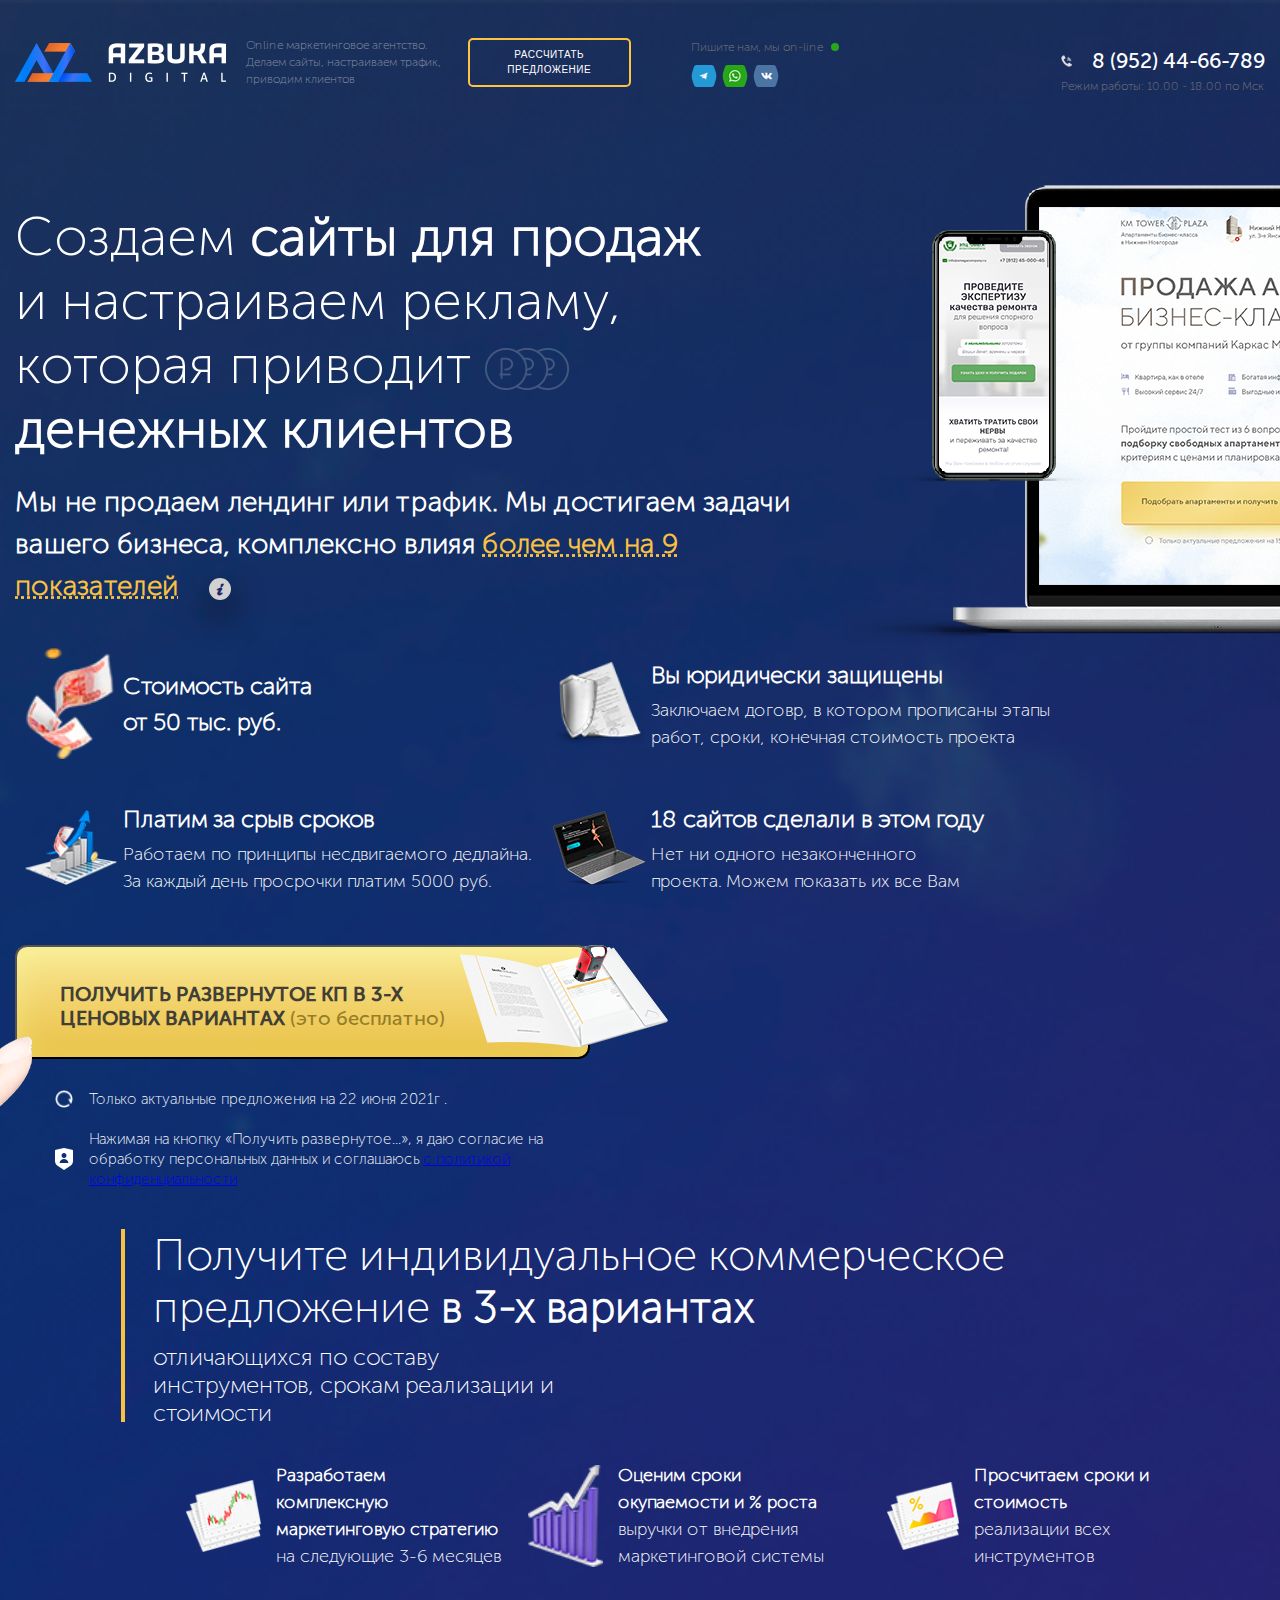
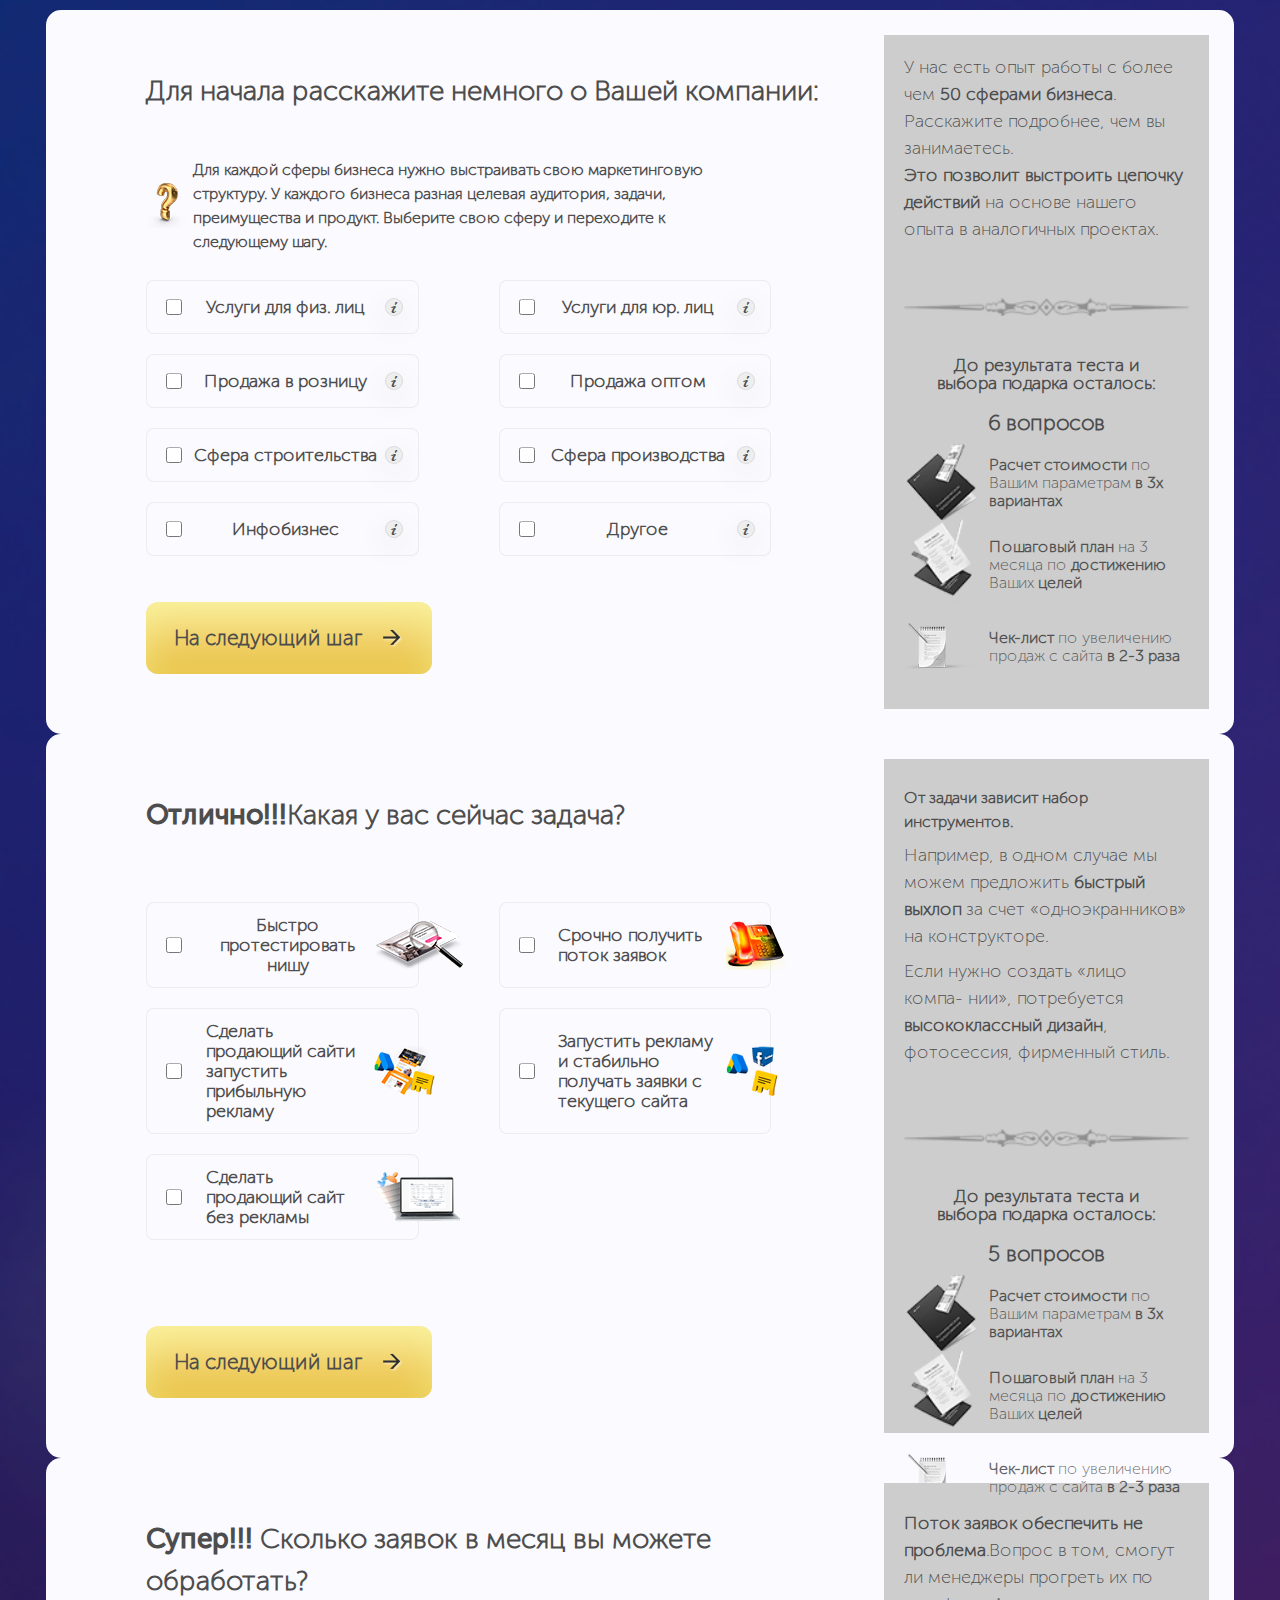
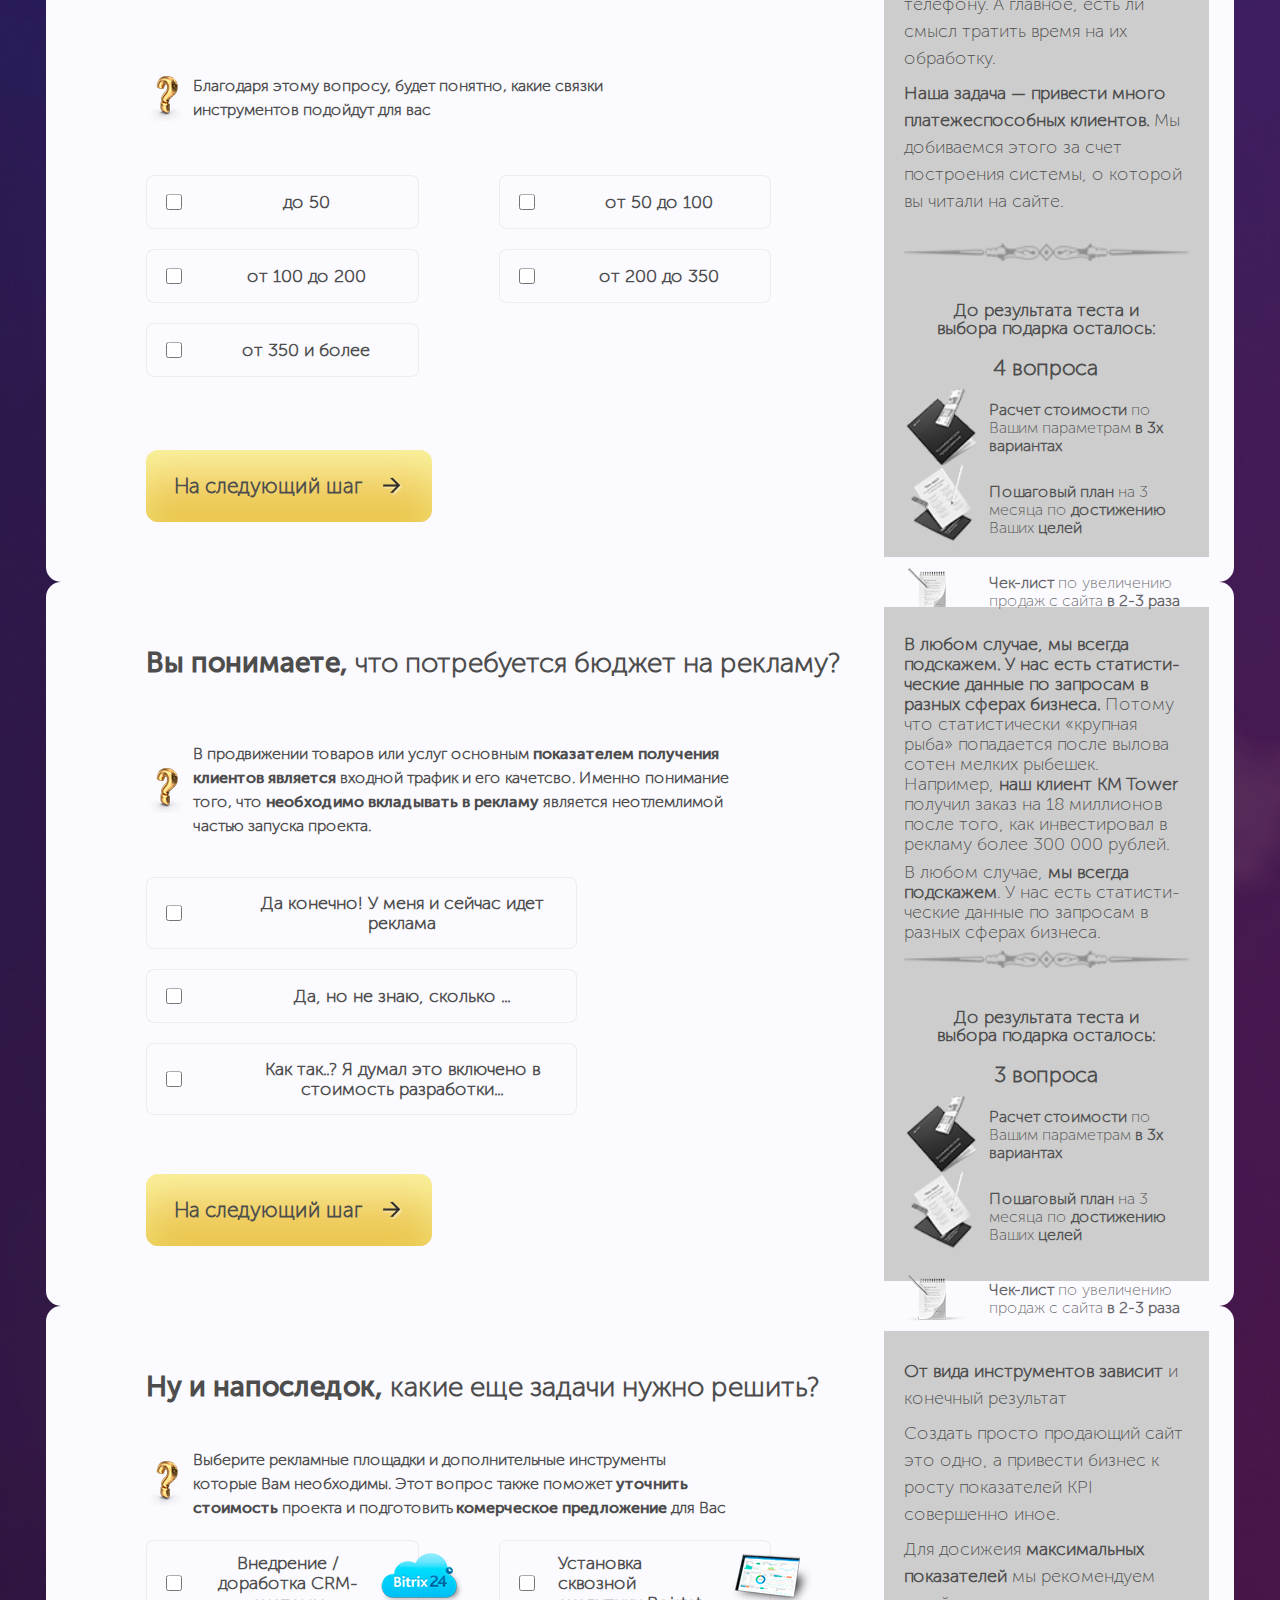
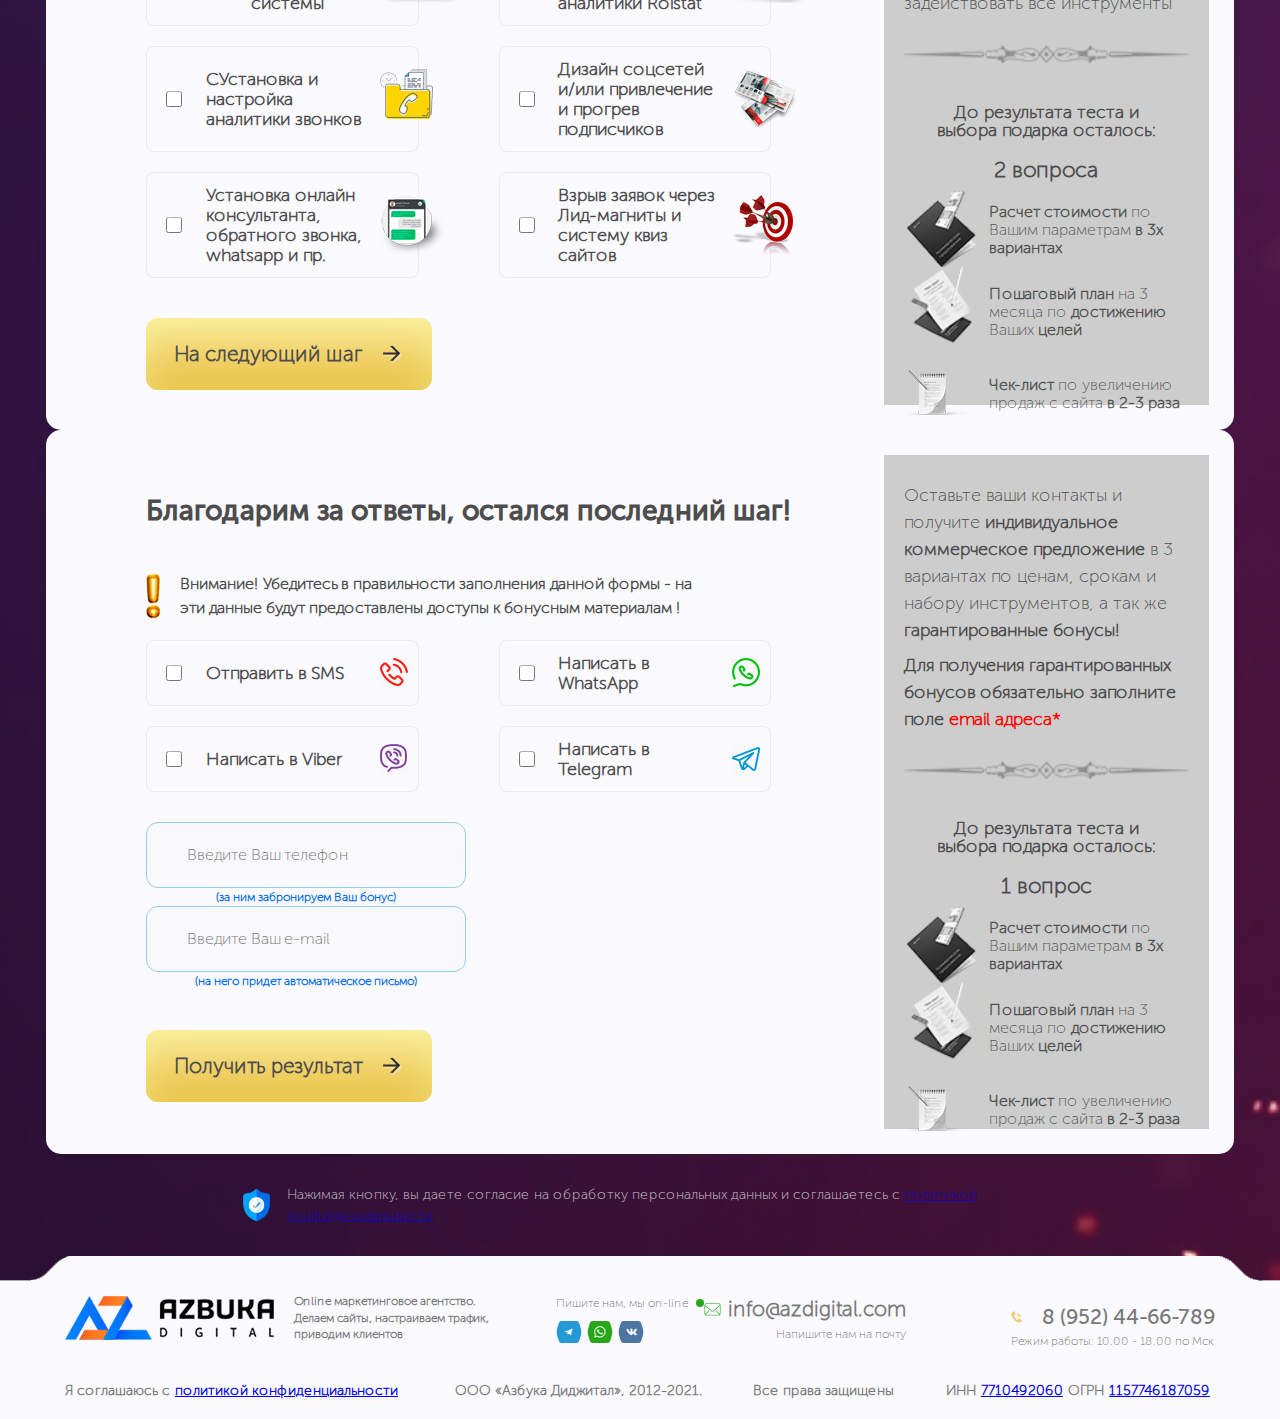
<file: index.html>
<!DOCTYPE html>
<html lang="en">
<head>
    <meta name="viewport" content="width=device-width, initial-scale=1">
    <meta charset="UTF-8">
    <title>Azbuka digital</title>
    <link rel="stylesheet" href="css/null.css">
    <link rel="stylesheet" href="css/style.css">
    <link rel="stylesheet" href="css/fonts.css">
</head>
<body>
<div class="wrapper__content">
    <div class="content">
        <div class="block-header">
            <div class="header-loge">
                <div class="wrapper-header-loge__img">
                    <img src="img/header_logo.png" alt="" class="header-loge__img">
                </div>
                <div class="header-loge__text">Online маркетинговое агентство. Делаем сайты, настраиваем трафик,
                    приводим
                    клиентов
                </div>
            </div>
            <button class="header-button">Рассчитать предложение</button>
            <div class="header-contacts">
                <div class="header-contacts__text">
                    Пишите нам, мы on-line
                    <div class="header-contacts__ellipse"></div>
                </div>
                <div class="header-contacts__images">
                    <img src="img/logo_tg.png" alt="" class="header-contacts__img">
                    <img src="img/logo_wp.png" alt="" class="header-contacts__img">
                    <img src="img/logo_vk.png" alt="" class="header-contacts__img">
                </div>
            </div>
            <div class="header-phone">
                <div class="wrapper-header-phone">
                    <img src="img/phone.png" alt="" class="header-phone__img">
                    <a href="tel:+79524466789" class="header-phone__text"> 8 (952) 44-66-789</a>
                </div>
                <div class="header-phone__subtext">Режим работы: 10.00 - 18.00 по Мск</div>
            </div>
        </div>
        <div class="block-middle">
            <div class="middle-title">
                Создаем <span>сайты для продаж <br> </span>
                и настраиваем рекламу, которая
                приводит <img src="img/middle-title-img.png" alt=" " class="middle-title__img"> <span
                    class="middle-title__right"> денежных клиентов</span>

            </div>
            <div class="middle-subtitle">
                <div class="middle-subtitle__text">
                    Мы не продаем лендинг или трафик. Мы достигаем задачи <br>
                    вашего бизнеса, комплексно влияя <span>более чем на 9 показателей</span>
                    <div class="middle-subtitle__element">i</div>
                </div>
            </div>
            <div class="middle-recommendations__row">
                <div class="middle-recommendations__column">

                    <div class="middle-recommendations middle-recommendations_cost">

                        <div class="wrapper-middle-recommendations__img">
                            <img src="img/cost.png" alt=""
                                 class="middle-recommendations__img middle-recommendations__img_cost">
                        </div>

                        <div class="middle-recommendation__text-block">
                            <div class="middle-recommendations__title middle-recommendations__title_cost">Стоимость
                                сайта
                                от 50 тыс. руб.
                            </div>
                        </div>
                    </div>

                    <div class="middle-recommendations middle-recommendations_deadlines">

                        <div class="wrapper-middle-recommendations__img">
                            <img src="img/deadlines.png" alt=""
                                 class="middle-recommendations__img middle-recommendations__img_deadlines">
                        </div>

                        <div class="middle-recommendation__text-block">
                            <div class="middle-recommendations__title middle-recommendations__title_deadlines">Платим за
                                срыв сроков
                            </div>
                            <div class="middle-recommendations__text middle-recommendations__text_deadlines">Работаем по
                                принципы несдвигаемого дедлайна.
                                За каждый день просрочки платим 5000 руб.
                            </div>
                        </div>

                    </div>
                </div>
                <div class="middle-recommendations__column">
                    <div class="middle-recommendations middle-recommendations_protection">

                        <div class="wrapper-middle-recommendations__img">
                            <img src="img/protection.png" alt=""
                                 class="middle-recommendations__img middle-recommendations__img_protection">
                        </div>

                        <div class="middle-recommendation__text-block">
                            <div class="middle-recommendations__title middle-recommendations__title_protection">Вы
                                юридически защищены
                            </div>
                            <div class="middle-recommendations__text middle-recommendations__text_protection">Заключаем
                                договр, в котором прописаны
                                этапы работ, сроки, конечная стоимость проекта
                            </div>
                        </div>
                    </div>

                    <div class="middle-recommendations middle-recommendations_sites">
                        <div class="wrapper-middle-recommendations__img">
                            <img src="img/sites.png" alt=""
                                 class="middle-recommendations__img middle-recommendations__img_sites">
                        </div>

                        <div class="middle-recommendation__text-block">
                            <div class="middle-recommendations__title middle-recommendations__title_sites">18 сайтов
                                сделали в этом году
                            </div>
                            <div class="middle-recommendations__text middle-recommendations__text_sites">Нет ни одного
                                незаконченного проекта.
                                Можем показать их все Вам
                            </div>
                        </div>
                    </div>

                </div>
            </div>
            <div class="middle-button__block">
                <button class="middle-button">
                    <p class="middle-button__text">Получить развернутое КП в 3-х ценовых вариантах
                        <span>(это бесплатно)</span>
                    </p>
                    <img src="img/middle_button_img.png" alt="" class="middle-button__img">
                </button>
                <div class="wrapper-middle-button__img-hand">
                    <img src="img/hand.png" alt="" class="middle-button__img-hand">
                </div>

            </div>
            <div class="middle-buttons-info">
                <div class="wrapper-middle-buttons-info__text ">
                    <img src="img/buttons_info_restart.png" alt="" class="middle-buttons-info__img ">
                    <div class="middle-buttons-info__text ">Только актуальные предложения на 22 июня 2021г .</div>
                </div>
                <div class="wrapper-middle-buttons-info__text ">
                    <img src="img/buttons_info_shield.png" alt="" class="middle-buttons-info__img ">
                    <div class="middle-buttons-info__text ">Нажимая на кнопку «Получить развернутое...», я даю
                        согласие на
                        обработку персональных данных и соглашаюсь <a href="#"> с политикой
                            конфиденциальности</a>
                    </div>
                </div>
            </div>
            <div class="middle-proposal">
                <div class="middle-proposal__title">
                    <div class="middle-proposal__title-main">Получите индивидуальное коммерческое предложение
                        <span class="middle-proposal__title-main_bold">в 3-х вариантах</span>
                        <span class="middle-proposal__title-optional">отличающихся по составу инструментов,
                            срокам реализации и стоимости
                        </span>
                    </div>

                </div>
                <div class="middle-proposal__items">

                    <div class="middle-proposal__item">
                        <div class="wrapper-middle-proposal__item-img">
                            <img src="img/proposal_1.png" alt="" class="middle-proposal__item-img">
                        </div>
                        <div class="middle-proposal__item-text">Разработаем комплексную
                            маркетинговую стратегию
                            <span> на следующие 3-6 месяцев</span>
                        </div>
                    </div>

                    <div class="middle-proposal__item">
                        <div class="wrapper-middle-proposal__item-img">
                            <img src="img/proposal_2.png" alt="" class="middle-proposal__item-img">
                        </div>
                        <div class="middle-proposal__item-text">Оценим сроки окупаемости
                            и % роста <span>выручки от внедрения
                        маркетинговой системы </span>
                        </div>
                    </div>

                    <div class="middle-proposal__item">
                        <div class="wrapper-middle-proposal__item-img">
                            <img src="img/proposal_3.png" alt="" class="middle-proposal__item-img">
                        </div>
                        <div class="middle-proposal__item-text">Просчитаем сроки
                            и стоимость <span>реализации
                        всех инструментов</span>
                        </div>
                    </div>

                </div>


            </div>
        </div>
        <div class="block-quiz">
            <div class="block-quiz-page block-quiz-page__active">
                <div class="quiz__left-column">
                    <div class="quiz__left-column-title quiz__text_bold">
                        Для начала расскажите немного о Вашей компании:
                    </div>
                    <div class="quiz__left-column-text-block quiz__text_bold">
                        <div class="wrapper-quiz__left-column-img">
                            <img src="img/quiz_img_1.png" alt="" class="quiz__left-column-img">
                        </div>
                        <div class="quiz__left-column-text">Для каждой сферы бизнеса нужно выстраивать свою
                            маркетинговую
                            структуру.
                            У каждого бизнеса разная целевая аудитория, задачи, преимущества и продукт.
                            Выберите свою сферу и переходите к следующему шагу.
                        </div>
                    </div>
                    <form action="" class="quiz__left-column-form">
                        <div class="quiz__left-column-form-row">
                            <div class="quiz__left-column-form-element">
                                <input class="quiz__left-column-form-input" type="checkbox">
                                <div class="quiz__left-column-form-element-text quiz__text_bold quiz__text_center">
                                    Услуги для физ. лиц
                                </div>
                                <div class="quiz__left-column-form-element-i">i</div>
                            </div>
                            <div class="quiz__left-column-form-element">
                                <input class="quiz__left-column-form-input" type="checkbox">
                                <div class="quiz__left-column-form-element-text quiz__text_bold quiz__text_center">
                                    Услуги для юр. лиц
                                </div>
                                <div class="quiz__left-column-form-element-i">i</div>
                            </div>
                            <div class="quiz__left-column-form-element">
                                <input class="quiz__left-column-form-input" type="checkbox">
                                <div class="quiz__left-column-form-element-text quiz__text_bold quiz__text_center">
                                    Продажа в розницу
                                </div>
                                <div class="quiz__left-column-form-element-i">i</div>
                            </div>
                            <div class="quiz__left-column-form-element">
                                <input class="quiz__left-column-form-input" type="checkbox">
                                <div class="quiz__left-column-form-element-text quiz__text_bold quiz__text_center">
                                    Продажа оптом
                                </div>
                                <div class="quiz__left-column-form-element-i">i</div>
                            </div>
                            <div class="quiz__left-column-form-element">
                                <input class="quiz__left-column-form-input" type="checkbox">
                                <div class="quiz__left-column-form-element-text quiz__text_bold quiz__text_center">Сфера
                                    строительства
                                </div>
                                <div class="quiz__left-column-form-element-i">i</div>
                            </div>
                            <div class="quiz__left-column-form-element">
                                <input class="quiz__left-column-form-input" type="checkbox">
                                <div class="quiz__left-column-form-element-text quiz__text_bold quiz__text_center">Сфера
                                    производства
                                </div>
                                <div class="quiz__left-column-form-element-i">i</div>
                            </div>
                            <div class="quiz__left-column-form-element">
                                <input class="quiz__left-column-form-input" type="checkbox">
                                <div class="quiz__left-column-form-element-text quiz__text_bold quiz__text_center">
                                    Инфобизнес
                                </div>
                                <div class="quiz__left-column-form-element-i">i</div>
                            </div>
                            <div class="quiz__left-column-form-element">
                                <input class="quiz__left-column-form-input" type="checkbox">
                                <div class="quiz__left-column-form-element-text quiz__text_bold quiz__text_center">
                                    Другое
                                </div>
                                <div class="quiz__left-column-form-element-i">i</div>
                            </div>
                        </div>
                    </form>
                    <div class="wrapper-quiz__left-column-button">
                        <button class="quiz__left-column-button quiz__text_bold">
                            На следующий шаг
                            <img src="img/quiz_arrow.png" alt="" class="quiz__left-column-button-img">
                        </button>
                    </div>
                </div>
                <div class="quiz__right-column">
                    <div class="quiz__right-column-text">
                        <p class="quiz__text_normal">У нас есть опыт работы с более
                            чем <span class="quiz__text_bold">50 сферами бизнеса</span>.</p>
                        <p class="quiz__text_normal">Расскажите подробнее, чем вы
                            занимаетесь.</p>
                        <p class="quiz__text_normal"> <span class="quiz__text_bold">Это позволит выстроить цепочку
                        действий </span> на основе нашего опыта
                            в аналогичных проектах.</p>
                    </div>
                    <div class="wrapper-quiz-main__constant-img">
                        <img src="img/separator.png" alt="" class="quiz-main__constant-img">
                    </div>
                    <div class="quiz-main__constant-title">До результата теста и выбора
                        подарка осталось:
                    </div>
                    <!--                questions-->
                    <div class="quiz__right-column-questions quiz__text_bold">
                        6 вопросов
                    </div>
                    <!--                /questions-->
                    <div class="quiz-main__constant-items">
                        <div class="quiz-main__constant-item">
                            <div class="wrapper-quiz-main__constant-item-img">
                                <img src="img/constant_1.png" alt="" class="quiz-main__constant-item-img">
                            </div>
                            <div class="quiz-main__constant-item-text">
                                <span>Расчет стоимости</span> по Вашим
                                параметрам <span>в 3х вариантах</span>
                            </div>
                        </div>
                        <div class="quiz-main__constant-item">
                            <div class="wrapper-quiz-main__constant-item-img">
                                <img src="img/constant_2.png" alt="" class="quiz-main__constant-item-img">
                            </div>
                            <div class="quiz-main__constant-item-text">
                                <span>Пошаговый план</span> на 3 месяца
                                по <span>достижению</span> Ваших <span>целей</span>
                            </div>
                        </div>
                        <div class="quiz-main__constant-item">
                            <div class="wrapper-quiz-main__constant-item-img">
                                <img src="img/constant_3.png" alt="" class="quiz-main__constant-item-img">
                            </div>
                            <div class="quiz-main__constant-item-text">
                                <span>Чек-лист</span> по увеличению
                                продаж с сайта <span>в 2-3 раза</span>
                            </div>
                        </div>
                    </div>
                </div>
            </div>
            <div class="block-quiz-page block-quiz-page__active">
                <div class="quiz__left-column">
                    <div class="quiz__left-column-title quiz__text_bold">
                        <span class="quiz__text_extrabold">Отлично!!!</span>Какая у вас сейчас задача?
                    </div>
                    <div class="quiz__left-column-text-block quiz__text_bold dn">
                        <div class="wrapper-quiz__left-column-img">
                            <img src="img/quiz_img_1.png" alt="" class="quiz__left-column-img">
                        </div>
                        <div class="quiz__left-column-text ">Для каждой сферы бизнеса нужно выстраивать свою
                            маркетинговую
                            структуру.
                            У каждого бизнеса разная целевая аудитория, задачи, преимущества и продукт.
                            Выберите свою сферу и переходите к следующему шагу.
                        </div>
                    </div>
                    <form action="" class="quiz__left-column-form">
                        <div class="quiz__left-column-form-row">
                            <div class="quiz__left-column-form-element quiz__left-column-form-element_page2">
                                <input class="quiz__left-column-form-input" type="checkbox">
                                <div class="quiz__left-column-form-element-text quiz__text_bold quiz__text_center">
                                    Быстро
                                    протестировать нишу
                                </div>
                                <div class="wrapper-quiz__left-column-form-element-img">
                                    <img src="img/quiz_page2_1.png" alt="" class="quiz__left-column-form-element-img">
                                </div>

                            </div>
                            <div class="quiz__left-column-form-element quiz__left-column-form-element_page2">
                                <input class="quiz__left-column-form-input" type="checkbox">
                                <div class="quiz__left-column-form-element-text quiz__text_bold">Срочно
                                    получить поток заявок
                                </div>
                                <div class="wrapper-quiz__left-column-form-element-img">
                                    <img src="img/quiz_page2_2.png" alt="" class="quiz__left-column-form-element-img">
                                </div>

                            </div>
                            <div class="quiz__left-column-form-element quiz__left-column-form-element_page2">
                                <input class="quiz__left-column-form-input" type="checkbox">
                                <div class="quiz__left-column-form-element-text quiz__text_bold">Сделать продающий
                                    сайти запустить
                                    прибыльную рекламу
                                </div>
                                <div class="wrapper-quiz__left-column-form-element-img">
                                    <img src="img/quiz_page2_3.png" alt="" class="quiz__left-column-form-element-img">
                                </div>

                            </div>
                            <div class="quiz__left-column-form-element quiz__left-column-form-element_page2">
                                <input class="quiz__left-column-form-input" type="checkbox">
                                <div class="quiz__left-column-form-element-text quiz__text_bold">Запустить рекламу и
                                    стабильно получать
                                    заявки с текущего сайта
                                </div>
                                <div class="wrapper-quiz__left-column-form-element-img">
                                    <img src="img/quiz_page2_4.png" alt="" class="quiz__left-column-form-element-img">
                                </div>

                            </div>
                            <div class="quiz__left-column-form-element quiz__left-column-form-element_page2">
                                <input class="quiz__left-column-form-input" type="checkbox">
                                <div class="quiz__left-column-form-element-text quiz__text_bold">Сделать продающий
                                    сайт без рекламы
                                </div>
                                <div class="wrapper-quiz__left-column-form-element-img">
                                    <img src="img/quiz_page2_5.png" alt="" class="quiz__left-column-form-element-img">
                                </div>
                            </div>
                        </div>
                    </form>
                    <div class="wrapper-quiz__left-column-button">
                        <button class="quiz__left-column-button quiz__text_bold">
                            На следующий шаг
                            <img src="img/quiz_arrow.png" alt="" class="quiz__left-column-button-img">
                        </button>
                    </div>
                </div>
                <div class="quiz__right-column">
                    <div class="quiz__right-column-text">
                        <p class="quiz__right-column-text-p quiz__text_bold">От задачи зависит набор
                            инструментов.</p>
                        <p class="quiz__right-column-text-p quiz__text_normal">Например, в одном случае мы
                            можем предложить <span class="quiz__text_bold"> быстрый выхлоп </span>
                            за счет «одноэкранников»
                            на конструкторе.</p>
                        <p class="quiz__right-column-text-p quiz__text_normal"> Если нужно создать «лицо компа-
                            нии», потребуется <span class="quiz__text_bold">высококлассный
                            дизайн</span>, фотосессия, фирменный стиль.</p>
                    </div>
                    <div class="wrapper-quiz-main__constant-img">
                        <img src="img/separator.png" alt="" class="quiz-main__constant-img">
                    </div>
                    <div class="quiz-main__constant-title">До результата теста и выбора
                        подарка осталось:
                    </div>
                    <!--                questions-->
                    <div class="quiz__right-column-questions quiz__text_bold">
                        5 вопросов
                    </div>
                    <!--                /questions-->
                    <div class="quiz-main__constant-items">
                        <div class="quiz-main__constant-item">
                            <div class="wrapper-quiz-main__constant-item-img">
                                <img src="img/constant_1.png" alt="" class="quiz-main__constant-item-img">
                            </div>
                            <div class="quiz-main__constant-item-text">
                                <span>Расчет стоимости</span> по Вашим
                                параметрам <span>в 3х вариантах</span>
                            </div>
                        </div>
                        <div class="quiz-main__constant-item">
                            <div class="wrapper-quiz-main__constant-item-img">
                                <img src="img/constant_2.png" alt="" class="quiz-main__constant-item-img">
                            </div>
                            <div class="quiz-main__constant-item-text">
                                <span>Пошаговый план</span> на 3 месяца
                                по <span>достижению</span> Ваших <span>целей</span>
                            </div>
                        </div>
                        <div class="quiz-main__constant-item">
                            <div class="wrapper-quiz-main__constant-item-img">
                                <img src="img/constant_3.png" alt="" class="quiz-main__constant-item-img">
                            </div>
                            <div class="quiz-main__constant-item-text">
                                <span>Чек-лист</span> по увеличению
                                продаж с сайта <span>в 2-3 раза</span>
                            </div>
                        </div>
                    </div>
                </div>
            </div>
            <div class="block-quiz-page block-quiz-page__active">
                <div class="quiz__left-column">
                    <div class="quiz__left-column-title quiz__text_bold">
                        <span class="quiz__text_extrabold">Супер!!!</span> Сколько заявок в месяц вы можете обработать?
                    </div>
                    <div class="quiz__left-column-text-block quiz__text_bold">
                        <div class="wrapper-quiz__left-column-img">
                            <img src="img/quiz_img_1.png" alt="" class="quiz__left-column-img">
                        </div>
                        <div class="quiz__left-column-text quiz__left-column-text_page3">Благодаря этому вопросу, будет
                            понятно, какие связки
                            инструментов подойдут для вас
                        </div>
                    </div>
                    <form action="" class="quiz__left-column-form">
                        <div class="quiz__left-column-form-row">
                            <div class="quiz__left-column-form-element">
                                <input class="quiz__left-column-form-input" type="checkbox">
                                <div class="quiz__left-column-form-element-text quiz__text_bold quiz__text_center">до 50
                                </div>
                            </div>
                            <div class="quiz__left-column-form-element">
                                <input class="quiz__left-column-form-input" type="checkbox">
                                <div class="quiz__left-column-form-element-text quiz__text_bold quiz__text_center">от 50
                                    до 100
                                </div>
                            </div>
                            <div class="quiz__left-column-form-element">
                                <input class="quiz__left-column-form-input" type="checkbox">
                                <div class="quiz__left-column-form-element-text quiz__text_bold quiz__text_center">от
                                    100 до 200
                                </div>
                            </div>
                            <div class="quiz__left-column-form-element">
                                <input class="quiz__left-column-form-input" type="checkbox">
                                <div class="quiz__left-column-form-element-text quiz__text_bold quiz__text_center">от
                                    200 до 350
                                </div>
                            </div>
                            <div class="quiz__left-column-form-element">
                                <input class="quiz__left-column-form-input" type="checkbox">
                                <div class="quiz__left-column-form-element-text quiz__text_bold quiz__text_center">от
                                    350 и более
                                </div>
                            </div>
                        </div>
                    </form>
                    <div class="wrapper-quiz__left-column-button">
                        <button class="quiz__left-column-button quiz__text_bold">
                            На следующий шаг
                            <img src="img/quiz_arrow.png" alt="" class="quiz__left-column-button-img">
                        </button>
                    </div>
                </div>
                <div class="quiz__right-column">
                    <div class="quiz__right-column-text quiz__right-column-text_page3">
                        <p class=" quiz__right-column-text-p quiz__text_normal"><span class="quiz__text_bold">Поток заявок обеспечить не
                            проблема</span>.Вопрос в том, смогут ли
                            менеджеры прогреть их по
                            телефону. А главное, есть ли смысл
                            тратить время на их обработку.</p>
                        <p class="quiz__right-column-text-p quiz__text_normal"><span class="quiz__text_bold">Наша задача — привести много
                            платежеспособных клиентов.</span>
                            Мы добиваемся этого за счет
                            построения системы, о которой вы
                            читали на сайте.</p>

                    </div>
                    <div class="wrapper-quiz-main__constant-img">
                        <img src="img/separator.png" alt="" class="quiz-main__constant-img">
                    </div>
                    <div class="quiz-main__constant-title">До результата теста и выбора
                        подарка осталось:
                    </div>
                    <!--                questions-->
                    <div class="quiz__right-column-questions quiz__text_bold">
                        4 вопроса
                    </div>
                    <!--                /questions-->
                    <div class="quiz-main__constant-items">
                        <div class="quiz-main__constant-item">
                            <div class="wrapper-quiz-main__constant-item-img">
                                <img src="img/constant_1.png" alt="" class="quiz-main__constant-item-img">
                            </div>
                            <div class="quiz-main__constant-item-text">
                                <span>Расчет стоимости</span> по Вашим
                                параметрам <span>в 3х вариантах</span>
                            </div>
                        </div>
                        <div class="quiz-main__constant-item">
                            <div class="wrapper-quiz-main__constant-item-img">
                                <img src="img/constant_2.png" alt="" class="quiz-main__constant-item-img">
                            </div>
                            <div class="quiz-main__constant-item-text">
                                <span>Пошаговый план</span> на 3 месяца
                                по <span>достижению</span> Ваших <span>целей</span>
                            </div>
                        </div>
                        <div class="quiz-main__constant-item">
                            <div class="wrapper-quiz-main__constant-item-img">
                                <img src="img/constant_3.png" alt="" class="quiz-main__constant-item-img">
                            </div>
                            <div class="quiz-main__constant-item-text">
                                <span>Чек-лист</span> по увеличению
                                продаж с сайта <span>в 2-3 раза</span>
                            </div>
                        </div>
                    </div>
                </div>
            </div>
            <div class="block-quiz-page block-quiz-page__active">
                <div class="quiz__left-column">
                    <div class="quiz__left-column-title quiz__text_bold">
                        <span class="quiz__text_extrabold">Вы понимаете,</span> что потребуется бюджет на рекламу?
                    </div>
                    <div class="quiz__left-column-text-block quiz__text_bold">
                        <div class="wrapper-quiz__left-column-img">
                            <img src="img/quiz_img_1.png" alt="" class="quiz__left-column-img">
                        </div>
                        <div class="quiz__left-column-text ">В продвижении товаров или услуг основным <span
                                class="quiz__text_extrabold">показателем получения клиентов является</span>
                            входной трафик и его качетсво. Именно понимание того, что <span
                                    class="quiz__text_extrabold">необходимо вкладывать в рекламу </span>
                            является неотлемлимой частью запуска проекта.
                        </div>
                    </div>
                    <form action="" class="quiz__left-column-form">
                        <div class="quiz__left-column-form-row">
                            <div class="quiz__left-column-form-element quiz__left-column-form-element_page4">
                                <input class="quiz__left-column-form-input" type="checkbox">
                                <div class="quiz__left-column-form-element-text quiz__text_bold quiz__text_center">Да
                                    конечно! У меня и сейчас идет реклама
                                </div>
                            </div>
                            <div class="quiz__left-column-form-element quiz__left-column-form-element_page4">
                                <input class="quiz__left-column-form-input" type="checkbox">
                                <div class="quiz__left-column-form-element-text quiz__text_bold quiz__text_center">Да,
                                    но не знаю, сколько ...
                                </div>
                            </div>
                            <div class="quiz__left-column-form-element quiz__left-column-form-element_page4">
                                <input class="quiz__left-column-form-input" type="checkbox">
                                <div class="quiz__left-column-form-element-text quiz__text_bold quiz__text_center">Как
                                    так..? Я думал это включено
                                    в стоимость разработки...
                                </div>
                            </div>
                        </div>
                    </form>
                    <div class="wrapper-quiz__left-column-button">
                        <button class="quiz__left-column-button quiz__text_bold">
                            На следующий шаг
                            <img src="img/quiz_arrow.png" alt="" class="quiz__left-column-button-img">
                        </button>
                    </div>
                </div>
                <div class="quiz__right-column">
                    <div class="quiz__right-column-text quiz__right-column-text_page4">
                        <p class=" quiz__right-column-text-p quiz__text_normal"><span class="quiz__text_bold"> В любом случае, мы всегда
                            подскажем. У нас есть статисти-
                            ческие данные по запросам в разных
                            сферах бизнеса.</span>
                            Потому что статистически «крупная
                            рыба» попадается после вылова
                            сотен мелких рыбешек. Например,
                            <span class="quiz__text_bold">наш клиент KM Tower</span> получил заказ
                            на 18 миллионов после того,
                            как инвестировал в рекламу более
                            300 000 рублей.
                        </p>
                        <p class="quiz__right-column-text-p quiz__text_normal"> В любом случае, <span
                                class="quiz__text_bold">мы всегда
                            подскажем</span>. У нас есть статисти-
                            ческие данные по запросам в разных
                            сферах бизнеса.</p>

                    </div>
                    <div class="wrapper-quiz-main__constant-img">
                        <img src="img/separator.png" alt="" class="quiz-main__constant-img">
                    </div>
                    <div class="quiz-main__constant-title">До результата теста и выбора
                        подарка осталось:
                    </div>
                    <!--                questions-->
                    <div class="quiz__right-column-questions quiz__text_bold">
                        3 вопроса
                    </div>
                    <!--                /questions-->
                    <div class="quiz-main__constant-items">
                        <div class="quiz-main__constant-item">
                            <div class="wrapper-quiz-main__constant-item-img">
                                <img src="img/constant_1.png" alt="" class="quiz-main__constant-item-img">
                            </div>
                            <div class="quiz-main__constant-item-text">
                                <span>Расчет стоимости</span> по Вашим
                                параметрам <span>в 3х вариантах</span>
                            </div>
                        </div>
                        <div class="quiz-main__constant-item">
                            <div class="wrapper-quiz-main__constant-item-img">
                                <img src="img/constant_2.png" alt="" class="quiz-main__constant-item-img">
                            </div>
                            <div class="quiz-main__constant-item-text">
                                <span>Пошаговый план</span> на 3 месяца
                                по <span>достижению</span> Ваших <span>целей</span>
                            </div>
                        </div>
                        <div class="quiz-main__constant-item">
                            <div class="wrapper-quiz-main__constant-item-img">
                                <img src="img/constant_3.png" alt="" class="quiz-main__constant-item-img">
                            </div>
                            <div class="quiz-main__constant-item-text">
                                <span>Чек-лист</span> по увеличению
                                продаж с сайта <span>в 2-3 раза</span>
                            </div>
                        </div>
                    </div>
                </div>
            </div>
            <div class="block-quiz-page block-quiz-page__active">
                <div class="quiz__left-column">
                    <div class="quiz__left-column-title quiz__text_bold">
                        <span class="quiz__text_extrabold">Ну и напоследок,</span> какие еще задачи нужно решить?
                    </div>
                    <div class="quiz__left-column-text-block quiz__text_bold">
                        <div class="wrapper-quiz__left-column-img">
                            <img src="img/quiz_img_1.png" alt="" class="quiz__left-column-img">
                        </div>
                        <div class="quiz__left-column-text ">Выберите рекламные площадки и дополнительные инструменты
                            которые Вам необходимы.
                            Этот вопрос также поможет <span class="quiz__text_extrabold">уточнить стоимость</span>
                            проекта и подготовить
                            <span class="quiz__text_extrabold">комерческое предложение</span> для Вас
                        </div>
                    </div>
                    <div class="quiz__left-column-form-row">
                        <div class="quiz__left-column-form-element quiz__left-column-form-element_page2">
                            <input class="quiz__left-column-form-input" type="checkbox">
                            <div class="quiz__left-column-form-element-text quiz__text_bold quiz__text_center">Внедрение
                                / доработка
                                CRM-системы
                            </div>
                            <div class="wrapper-quiz__left-column-form-element-img wrapper-quiz__left-column-form-element-img_page5">
                                <img src="img/quiz_page5_1.png" alt="" class="quiz__left-column-form-element-img">
                            </div>

                        </div>
                        <div class="quiz__left-column-form-element quiz__left-column-form-element_page2">
                            <input class="quiz__left-column-form-input" type="checkbox">
                            <div class="quiz__left-column-form-element-text quiz__text_bold">Установка сквозной
                                аналитики Roistat
                            </div>
                            <div class="wrapper-quiz__left-column-form-element-img wrapper-quiz__left-column-form-element-img_page5">
                                <img src="img/quiz_page5_2.png" alt="" class="quiz__left-column-form-element-img">
                            </div>

                        </div>
                        <div class="quiz__left-column-form-element quiz__left-column-form-element_page2">
                            <input class="quiz__left-column-form-input" type="checkbox">
                            <div class="quiz__left-column-form-element-text quiz__text_bold">СУстановка и настройка
                                аналитики звонков
                            </div>
                            <div class="wrapper-quiz__left-column-form-element-img wrapper-quiz__left-column-form-element-img_page5">
                                <img src="img/quiz_page5_3.png" alt="" class="quiz__left-column-form-element-img">
                            </div>

                        </div>
                        <div class="quiz__left-column-form-element quiz__left-column-form-element_page2">
                            <input class="quiz__left-column-form-input" type="checkbox">
                            <div class="quiz__left-column-form-element-text quiz__text_bold">Дизайн соцсетей и/или
                                привлечение и прогрев
                                подписчиков
                            </div>
                            <div class="wrapper-quiz__left-column-form-element-img wrapper-quiz__left-column-form-element-img_page5">
                                <img src="img/quiz_page5_4.png" alt="" class="quiz__left-column-form-element-img">
                            </div>

                        </div>
                        <div class="quiz__left-column-form-element quiz__left-column-form-element_page2">
                            <input class="quiz__left-column-form-input" type="checkbox">
                            <div class="quiz__left-column-form-element-text quiz__text_bold">Установка онлайн
                                консультанта, обратного
                                звонка, whatsapp и пр.
                            </div>
                            <div class="wrapper-quiz__left-column-form-element-img wrapper-quiz__left-column-form-element-img_page5">
                                <img src="img/quiz_page5_5.png" alt="" class="quiz__left-column-form-element-img">
                            </div>
                        </div>
                        <div class="quiz__left-column-form-element quiz__left-column-form-element_page2">
                            <input class="quiz__left-column-form-input" type="checkbox">
                            <div class="quiz__left-column-form-element-text quiz__text_bold">Взрыв заявок через
                                Лид-магниты и
                                систему квиз сайтов
                            </div>
                            <div class="wrapper-quiz__left-column-form-element-img wrapper-quiz__left-column-form-element-img_page5">
                                <img src="img/quiz_page5_6.png" alt="" class="quiz__left-column-form-element-img">
                            </div>
                        </div>
                    </div>
                    <div class="wrapper-quiz__left-column-button">
                        <button class="quiz__left-column-button quiz__text_bold">
                            На следующий шаг
                            <img src="img/quiz_arrow.png" alt="" class="quiz__left-column-button-img">
                        </button>
                    </div>
                </div>
                <div class="quiz__right-column">
                    <div class="quiz__right-column-text quiz__right-column-text_page3">
                        <p class=" quiz__right-column-text-p quiz__text_normal"><span class="quiz__text_bold">От вида инструментов зависит</span>
                            и конечный результат</p>
                        <p class="quiz__right-column-text-p quiz__text_normal">Создать просто продающий сайт
                            это одно, а привести бизнес к росту
                            показателей KPI совершенно иное.</p>
                        <p class="quiz__right-column-text-p quiz__text_normal"> Для досижеия <span
                                class="quiz__text_bold">максимальных
                            показателей</span> мы рекомендуем
                            задействовать все инструменты </p>

                    </div>
                    <div class="wrapper-quiz-main__constant-img">
                        <img src="img/separator.png" alt="" class="quiz-main__constant-img">
                    </div>
                    <div class="quiz-main__constant-title">До результата теста и выбора
                        подарка осталось:
                    </div>
                    <!--                questions-->
                    <div class="quiz__right-column-questions quiz__text_bold">
                        2 вопроса
                    </div>
                    <!--                /questions-->
                    <div class="quiz-main__constant-items">
                        <div class="quiz-main__constant-item">
                            <div class="wrapper-quiz-main__constant-item-img">
                                <img src="img/constant_1.png" alt="" class="quiz-main__constant-item-img">
                            </div>
                            <div class="quiz-main__constant-item-text">
                                <span>Расчет стоимости</span> по Вашим
                                параметрам <span>в 3х вариантах</span>
                            </div>
                        </div>
                        <div class="quiz-main__constant-item">
                            <div class="wrapper-quiz-main__constant-item-img">
                                <img src="img/constant_2.png" alt="" class="quiz-main__constant-item-img">
                            </div>
                            <div class="quiz-main__constant-item-text">
                                <span>Пошаговый план</span> на 3 месяца
                                по <span>достижению</span> Ваших <span>целей</span>
                            </div>
                        </div>
                        <div class="quiz-main__constant-item">
                            <div class="wrapper-quiz-main__constant-item-img">
                                <img src="img/constant_3.png" alt="" class="quiz-main__constant-item-img">
                            </div>
                            <div class="quiz-main__constant-item-text">
                                <span>Чек-лист</span> по увеличению
                                продаж с сайта <span>в 2-3 раза</span>
                            </div>
                        </div>
                    </div>
                </div>
            </div>
            <div class="block-quiz-page block-quiz-page__active">
                <div class="quiz__left-column">
                    <div class="quiz__left-column-title quiz__text_bold">
                        <span class="quiz__text_extrabold">Благодарим за ответы, остался последний шаг!</span>
                    </div>
                    <div class="quiz__left-column-text-block quiz__text_bold">
                        <div class="wrapper-quiz__left-column-img">
                            <img src="img/quiz_img_2.png" alt="" class="quiz__left-column-img">
                        </div>
                        <div class="quiz__left-column-text quiz__left-column-text_page6">Внимание! Убедитесь в
                            правильности заполнения данной формы - на эти
                            данные будут предоставлены доступы к бонусным материалам !
                        </div>
                    </div>
                    <div class="quiz__left-column-form-row">
                        <div class="quiz__left-column-form-element quiz__left-column-form-element_page2">
                            <input class="quiz__left-column-form-input" type="checkbox">
                            <div class="quiz__left-column-form-element-text quiz__text_bold">Отправить в SMS
                            </div>
                            <div class="wrapper-quiz__left-column-form-element-img wrapper-quiz__left-column-form-element-img_page6">
                                <img src="img/quiz_page6_1.png" alt="" class="quiz__left-column-form-element-img">
                            </div>

                        </div>
                        <div class="quiz__left-column-form-element quiz__left-column-form-element_page2">
                            <input class="quiz__left-column-form-input" type="checkbox">
                            <div class="quiz__left-column-form-element-text quiz__text_bold">Написать в WhatsApp
                            </div>
                            <div class="wrapper-quiz__left-column-form-element-img wrapper-quiz__left-column-form-element-img_page6">
                                <img src="img/quiz_page6_2.png" alt="" class="quiz__left-column-form-element-img">
                            </div>

                        </div>
                        <div class="quiz__left-column-form-element quiz__left-column-form-element_page2">
                            <input class="quiz__left-column-form-input" type="checkbox">
                            <div class="quiz__left-column-form-element-text quiz__text_bold">Написать в Viber
                            </div>
                            <div class="wrapper-quiz__left-column-form-element-img wrapper-quiz__left-column-form-element-img_page6">
                                <img src="img/quiz_page6_3.png" alt="" class="quiz__left-column-form-element-img">
                            </div>

                        </div>
                        <div class="quiz__left-column-form-element quiz__left-column-form-element_page2">
                            <input class="quiz__left-column-form-input" type="checkbox">
                            <div class="quiz__left-column-form-element-text quiz__text_bold">Написать в Telegram
                            </div>
                            <div class="wrapper-quiz__left-column-form-element-img wrapper-quiz__left-column-form-element-img_page6">
                                <img src="img/quiz_page6_4.png" alt="" class="quiz__left-column-form-element-img">
                            </div>
                        </div>
                        <div class="quiz__left-column-form-row-contacts">
                            <div class="wrapper-quiz__left-column-form-row-contacts-element">
                                <div class="quiz__left-column-form-row-contacts-element">
                                    <input type="text" placeholder="Введите Ваш телефон"
                                           class="quiz__left-column-form-row-contacts-input">
                                    <div class="quiz__left-column-form-row-contacts-element-text">(за ним забронируем
                                        Ваш бонус)
                                    </div>
                                </div>
                                <div class="quiz__left-column-form-row-contacts-element">
                                    <input type="text" placeholder="Введите Ваш e-mail"
                                           class="quiz__left-column-form-row-contacts-input">
                                    <div class="quiz__left-column-form-row-contacts-element-text">(на него придет
                                        автоматическое письмо)
                                    </div>
                                </div>
                            </div>

                        </div>
                    </div>


                    <div class="wrapper-quiz__left-column-button">
                        <button class="quiz__left-column-button quiz__text_bold">
                            Получить результат
                            <img src="img/quiz_arrow.png" alt="" class="quiz__left-column-button-img">
                        </button>
                    </div>
                </div>
                <div class="quiz__right-column">
                    <div class="quiz__right-column-text quiz__right-column-text_page3">
                        <p class=" quiz__right-column-text-p quiz__text_normal">Оставьте ваши контакты и получите
                            <span class="quiz__text_bold"> индивидуальное коммерческое предложение </span> в 3 вариантах
                            по ценам, срокам и набору
                            инструментов, а так же
                            <span class="quiz__text_bold">гарантированные бонусы!</span></p>
                        <p class="quiz__right-column-text-p quiz__text_normal"><span class="quiz__text_bold">Для получения гарантированных
                            бонусов обязательно заполните
                            поле </span> <span class="quiz__text_red">email адреса*</span></p>


                    </div>
                    <div class="wrapper-quiz-main__constant-img">
                        <img src="img/separator.png" alt="" class="quiz-main__constant-img">
                    </div>
                    <div class="quiz-main__constant-title">До результата теста и выбора
                        подарка осталось:
                    </div>
                    <!--                questions-->
                    <div class="quiz__right-column-questions quiz__text_bold">
                        1 вопрос
                    </div>
                    <!--                /questions-->
                    <div class="quiz-main__constant-items">
                        <div class="quiz-main__constant-item">
                            <div class="wrapper-quiz-main__constant-item-img">
                                <img src="img/constant_1.png" alt="" class="quiz-main__constant-item-img">
                            </div>
                            <div class="quiz-main__constant-item-text">
                                <span>Расчет стоимости</span> по Вашим
                                параметрам <span>в 3х вариантах</span>
                            </div>
                        </div>
                        <div class="quiz-main__constant-item">
                            <div class="wrapper-quiz-main__constant-item-img">
                                <img src="img/constant_2.png" alt="" class="quiz-main__constant-item-img">
                            </div>
                            <div class="quiz-main__constant-item-text">
                                <span>Пошаговый план</span> на 3 месяца
                                по <span>достижению</span> Ваших <span>целей</span>
                            </div>
                        </div>
                        <div class="quiz-main__constant-item">
                            <div class="wrapper-quiz-main__constant-item-img">
                                <img src="img/constant_3.png" alt="" class="quiz-main__constant-item-img">
                            </div>
                            <div class="quiz-main__constant-item-text">
                                <span>Чек-лист</span> по увеличению
                                продаж с сайта <span>в 2-3 раза</span>
                            </div>
                        </div>
                    </div>
                </div>
            </div>
        </div>
        <div class="quiz-politics">
            <img src="img/politics_shield.png" alt="" class="quiz-politics__img">
            <div class="quiz-politics__text">Нажимая кнопку, вы даете согласие на обработку персональных данных
                и
                соглашаетесь с <a href="#">политикой конфиденциальности</a>
            </div>
        </div>
    </div>
    <div class="wrapper-block-footer">
        <div class="block-footer">
            <div class="footer__big-row">
                <div class="header-loge">
                    <div class="wrapper-header-loge__img">
                        <img src="img/footer_logo.png" alt="" class="header-loge__img">
                    </div>
                    <div class="header-loge__text footer-loge__text">Online маркетинговое агентство. Делаем сайты,
                        настраиваем трафик,
                        приводим
                        клиентов
                    </div>
                </div>
                <div class="header-contacts">
                    <div class="header-contacts__text footer-contacts__text">
                        Пишите нам, мы on-line
                        <div class="header-contacts__ellipse"></div>
                    </div>
                    <div class="header-contacts__images">
                        <img src="img/logo_tg.png" alt="" class="header-contacts__img">
                        <img src="img/logo_wp.png" alt="" class="header-contacts__img">
                        <img src="img/logo_vk.png" alt="" class="header-contacts__img">
                    </div>
                </div>
                <div class="footer-mail">
                    <div class="wrapper-footer-mail__text">
                        <img src="img/mail.png" alt="" class="footer-mail__text-img">
                        <a href="#" class="footer-mail__text">info@azdigital.com</a>
                    </div>
                    <div class="footer-mail_subtext">Напишите нам на почту</div>
                </div>
                <div class="header-phone">
                    <div class="wrapper-header-phone">
                        <img src="img/footer_phone.png" alt="" class="header-phone__img">
                        <a href="tel:+79524466789" class="header-phone__text footer-phone__text"> 8 (952) 44-66-789</a>
                    </div>
                    <div class="header-phone__subtext footer-phone__subtext">Режим работы: 10.00 - 18.00 по Мск</div>
                </div>
            </div>
            <div class="footer__politics">
                <div class="footer__politics">Я соглашаюсь с <a href="#">политикой конфиденциальности</a></div>
                <div class="footer__politics">ООО «Азбука Диджитал», 2012-2021.</div>
                <div class="footer__politics">Все права защищены</div>
                <div class="footer__politics"> ИНН <a href="#">7710492060</a> ОГРН <a href="#">1157746187059</a></div>
            </div>
        </div>
    </div>
</div>

</body>
</html>
</file>
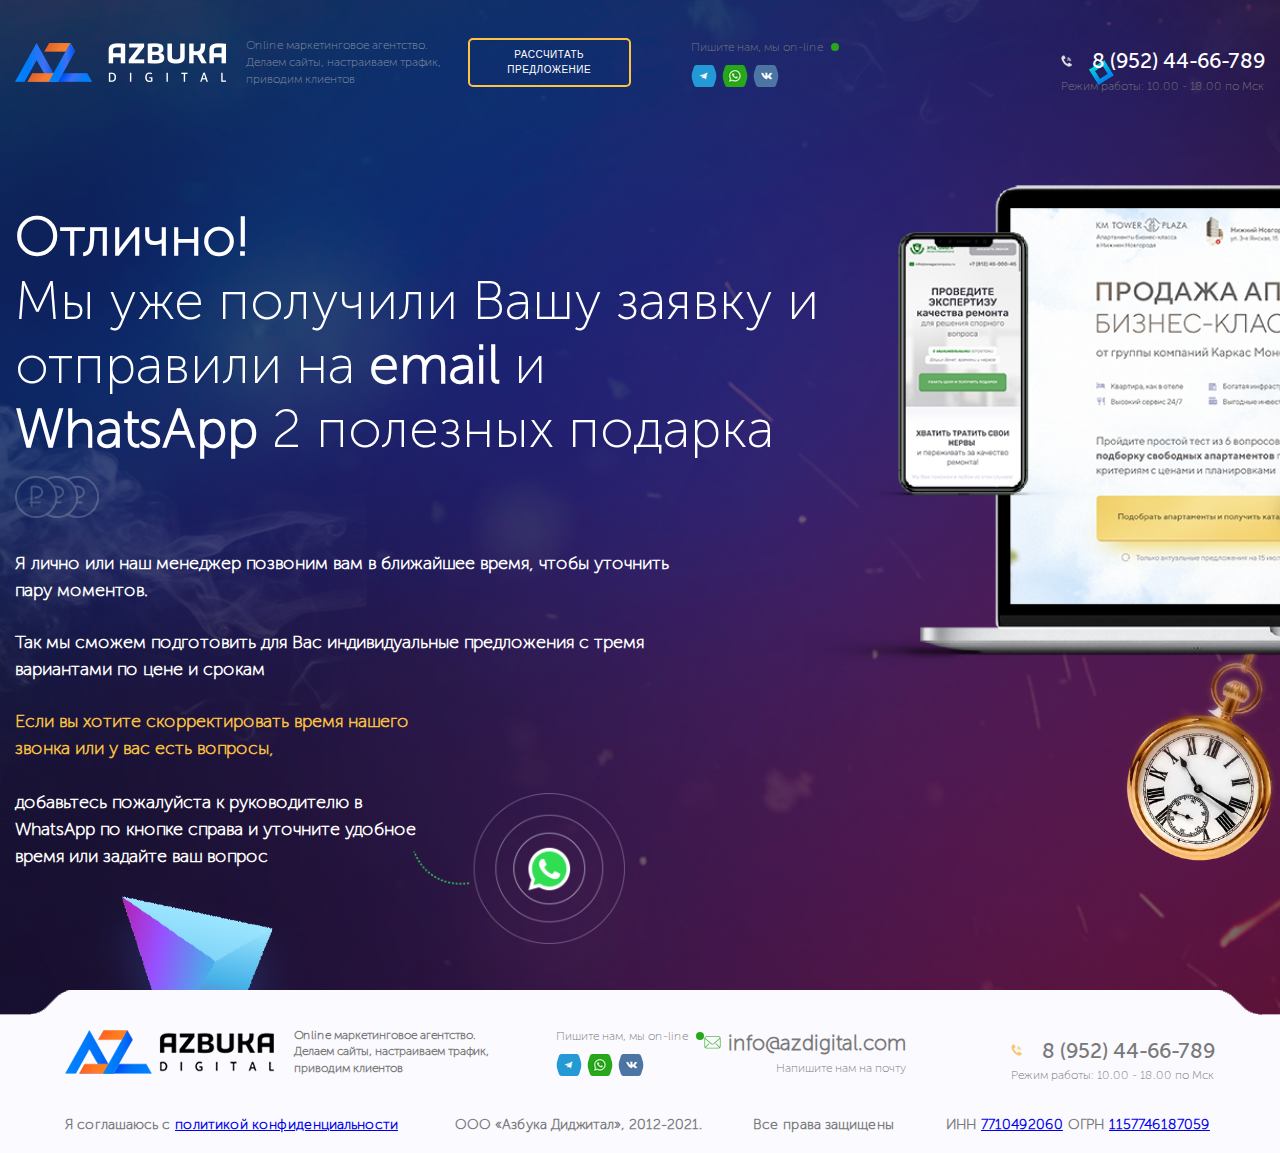
<file: finish.html>
<!DOCTYPE html>
<html lang="en">
<head>
    <meta name="viewport" content="width=device-width, initial-scale=1">
    <meta charset="UTF-8">
    <title>Azbuka digital</title>
    <link rel="stylesheet" href="css/null.css">
    <link rel="stylesheet" href="css/style.css">
    <link rel="stylesheet" href="css/fonts.css">
</head>
<body>
<div class="wrapper__content">
    <div class="content">
        <div class="block-header">
            <div class="header-loge">
                <div class="wrapper-header-loge__img">
                    <img src="img/header_logo.png" alt="" class="header-loge__img">
                </div>
                <div class="header-loge__text">Online маркетинговое агентство. Делаем сайты, настраиваем трафик,
                    приводим
                    клиентов
                </div>
            </div>
            <button class="header-button">Рассчитать предложение</button>
            <div class="header-contacts">
                <div class="header-contacts__text">
                    Пишите нам, мы on-line
                    <div class="header-contacts__ellipse"></div>
                </div>
                <div class="header-contacts__images">
                    <img src="img/logo_tg.png" alt="" class="header-contacts__img">
                    <img src="img/logo_wp.png" alt="" class="header-contacts__img">
                    <img src="img/logo_vk.png" alt="" class="header-contacts__img">
                </div>
            </div>
            <div class="header-phone">
                <div class="wrapper-header-phone">
                    <img src="img/phone.png" alt="" class="header-phone__img">
                    <div class="header-phone__text"> 8 (952) 44-66-789</div>
                </div>
                <div class="header-phone__subtext">Режим работы: 10.00 - 18.00 по Мск</div>
            </div>
        </div>
        <div class="block-middle block-middle_finish">
            <div class="middle-title middle-title_finish">
                <span> Отлично!</span> <br>
                Мы уже получили Вашу заявку и
                отправили на <span>email</span> и <br>
                <span>WhatsApp</span> 2 полезных подарка
                <img src="img/middle-title-img.png" alt=" " class="middle-title__img"> <span
                    class="middle-title__right">
            </div>
            <div class="middle-text">
                <p>Я лично или наш менеджер позвоним вам в ближайшее время, чтобы уточнить пару моментов.</p>
                <p>Так мы сможем подготовить для Вас индивидуальные предложения с тремя вариантами
                    по цене и срокам</p>
                <p class="middle-text_yellow middle-text_short">Если вы хотите скорректировать время нашего звонка
                    или у вас есть вопросы,</p>
                <div class=" middle-text_short block-middle-text_short">добавьтесь пожалуйста к руководителю в WhatsApp
                    по кнопке справа и уточните удобное время
                    или задайте ваш вопрос
                    <button class="button-middle-text_short-img">
                        <img src="img/finish_wp.png" alt="" class="middle-text_short-img">
                    </button>
                </div>


            </div>
        </div>
    </div>
    <div class="wrapper-block-footer">
        <div class="block-footer">
            <div class="footer__big-row">
                <div class="header-loge">
                    <div class="wrapper-header-loge__img">
                        <img src="img/footer_logo.png" alt="" class="header-loge__img">
                    </div>
                    <div class="header-loge__text footer-loge__text">Online маркетинговое агентство. Делаем сайты,
                        настраиваем трафик,
                        приводим
                        клиентов
                    </div>
                </div>
                <div class="header-contacts">
                    <div class="header-contacts__text footer-contacts__text">
                        Пишите нам, мы on-line
                        <div class="header-contacts__ellipse"></div>
                    </div>
                    <div class="header-contacts__images">
                        <img src="img/logo_tg.png" alt="" class="header-contacts__img">
                        <img src="img/logo_wp.png" alt="" class="header-contacts__img">
                        <img src="img/logo_vk.png" alt="" class="header-contacts__img">
                    </div>
                </div>
                <div class="footer-mail">
                    <div class="wrapper-footer-mail__text">
                        <img src="img/mail.png" alt="" class="footer-mail__text-img">
                        <a href="#" class="footer-mail__text">info@azdigital.com</a>
                    </div>
                    <div class="footer-mail_subtext">Напишите нам на почту</div>
                </div>
                <div class="header-phone">
                    <div class="wrapper-header-phone">
                        <img src="img/footer_phone.png" alt="" class="header-phone__img">
                        <a href="tel:+79524466789" class="header-phone__text footer-phone__text"> 8 (952) 44-66-789</a>
                    </div>
                    <div class="header-phone__subtext footer-phone__subtext">Режим работы: 10.00 - 18.00 по Мск</div>
                </div>
            </div>
            <div class="footer__politics">
                <div class="footer__politics">Я соглашаюсь с <a href="#">политикой конфиденциальности</a></div>
                <div class="footer__politics">ООО «Азбука Диджитал», 2012-2021.</div>
                <div class="footer__politics">Все права защищены</div>
                <div class="footer__politics"> ИНН <a href="#">7710492060</a> ОГРН <a href="#">1157746187059</a></div>
            </div>
        </div>
    </div>
</div>

</body>
</html>
</file>
<file: css/null.css>
*,
*::before,
*::after {
    box-sizing: border-box;
}
ul[class],
ol[class] {
    padding: 0;
}
body,
h1,
h2,
h3,
h4,
p,
ul[class],
ol[class],
li,
figure,
figcaption,
blockquote,
dl,
dd {
    margin: 0;
}
body {
    min-height: 100vh;
    scroll-behavior: smooth;
    text-rendering: optimizeSpeed;
    line-height: 1.5;
}

ul[class],
ol[class] {
    list-style: none;
}

a:not([class]) {
    text-decoration-skip-ink: auto;
}

img {
    max-width: 100%;
    display: block;
}

article > * + * {
    margin-top: 1em;
}

input,
button,
textarea,
select {
    font: inherit;
}
</file>
<file: css/style.css>
.wrapper__content {
    max-width: 1920px;
    width: 100%;
    margin: 0 auto;
    background: url("../img/background_content.png") no-repeat center;
    background-size: cover;
    overflow: hidden;
    position: relative;
}


.content {
    max-width: 1440px;
    width: 100%;
    margin: 0 auto;
    font-family: MuseoLight, sans-serif;
    padding-top: 30px;
}


.block-header {
    display: flex;
    flex-flow: row;
    justify-content: space-between;
    align-items: center;
}

.header-loge {
    display: flex;
    flex-flow: row;
}

.wrapper-header-loge__img {
    display: flex;
    justify-content: center;
    align-items: center;
    cursor: pointer;
    transition: 0.3s all ease-in-out;
}

.wrapper-header-loge__img:hover {
    opacity: 0.7;
}

.header-loge__text {
    color: #868fa0;
    font-size: 12px;
    width: 202px;
    margin-left: 20px;
    line-height: 1.4;
}

.header-button {
    width: 13%;
    height: 49px;
    border: 2px solid #fec341;
    font-family: MuseoMedium, sans-serif;
    color: #ffffff;
    font-size: 10px;
    letter-spacing: 0.5px;
    background: transparent;
    border-radius: 5px;
    text-transform: uppercase;
    transition: ease-in-out all 0.3s;
    cursor: pointer;
}

.header-button:hover {
    box-shadow: 0 0 10px rgba(0, 0, 0, 0.5);
}

.header-contacts {
    margin-left: 60px;
}

.header-contacts__text {
    font-size: 12px;
    color: #797979;
    display: flex;
    justify-content: center;
    align-items: center;
}

.header-contacts__ellipse {
    width: 8px;
    height: 8px;
    background-color: #29a71a;
    border-radius: 50%;
    display: flex;
    justify-content: center;
    align-items: center;
    margin-left: 8px;
}

.header-contacts__images {
    display: flex;
    flex-flow: row;
    margin-top: 9px;
}

.header-contacts__img {
    margin-right: 5px;
    cursor: pointer;
    transition: ease-in-out all 0.3s;
}

.header-contacts__img:hover {
    opacity: 0.7;
}

.header-phone__subtext {
    font-size: 12px;
    color: #797979;
}

.header-phone__text {
    color: #ffffff;
    font-family: MuseoBold, sans-serif;
    font-size: 21px;
    margin-left: 20px;
    text-decoration: none;
    transition: 0.3s all ease-in-out;
}

.header-phone__text:hover {
    color: #c4c4c4;
}

.wrapper-header-phone {
    display: flex;
    flex-flow: row;
    justify-content: center;
    align-items: center;
}

.block-middle {
    margin-top: 110px;
    position: relative;
}

.block-middle:before {
    background: url("../img/backgrond-middle.png") no-repeat;
    content: "";
    background-size: contain;
    max-width: 797px;
    width: 100%;
    max-height: 685px;
    height: 100%;
    display: block;
    position: absolute;
    right: -240px;
    top: 80px;
}

.block-middle_finish:before {
    max-width: 1044px;
    background-size: 80%;
    background-position: top right;


}

.middle-title {
    font-size: 54px;
    color: #ffffff;
    font-weight: 100;
    width: 60%;
    position: relative;
    line-height: 64px;
    vertical-align: center;
}

.middle-title__img {
    width: 84px;
    display: inline-block;
    vertical-align: middle;
}

.middle-title span {
    font-weight: 600;
}

.middle-subtitle__text {
    color: #ffffff;
    font-size: 28px;
    font-weight: 600;
    width: 63%;
    margin-top: 20px;
    letter-spacing: 0.28px;
}

.middle-subtitle__text span {
    color: #fac141;
    text-decoration: underline #fac141 dotted;
}

.middle-subtitle__element {
    font-size: 24px;
    color: #1e276d;
    font-weight: 600;
    width: 22px;
    height: 22px;
    box-shadow: 0 15px 32px rgba(1, 4, 7, 0.75);
    background-color: #d1d1d1;
    border-radius: 50%;
    font-family: Blackadder ITC, sans-serif;
    display: inline-flex;
    justify-content: center;
    align-items: center;
    margin-left: 24px;
    cursor: pointer;
    transition: 0.3s all ease-in-out;
    position: relative;
}

.middle-subtitle__element:hover {
    opacity: 0.7;
}

.middle-recommendations__row {
    display: flex;
    flex-flow: row;
    color: #ffffff;
}

.middle-recommendations__column {
    display: flex;
    flex-flow: column;
    justify-content: center;
}

.middle-recommendations {
    display: flex;
    flex-flow: row;
    align-items: center;
    justify-content: flex-start;
    height: 94px;
    margin-top: 50px;
    margin-left: 10px;
}

.wrapper-middle-recommendations__img {
    display: flex;
    justify-content: center;
    align-items: center;
    width: 92px;
    height: 74px;
    margin-right: 6px;
}

.middle-recommendations__img {
    width: 100%;
}

.middle-recommendations__title {
    font-size: 24px;
    font-weight: 900;
}

.middle-recommendations__text {
    font-size: 18px;
    font-weight: 100;
    margin-top: 4px;
}

.middle-recommendations__title_cost {
    max-width: 200px;
    width: 100%;
}

.middle-recommendations__text_deadlines {
    max-width: 420px;
    width: 100%;
}

.middle-recommendations__text_protection {
    max-width: 415px;
    width: 100%;
}

.middle-recommendations__text_sites {
    max-width: 340px;
    width: 100%;

}

.middle-button__block {
    margin-top: 50px;
    position: relative;
}

.middle-button {
    width: 575px;
    height: 114px;
    box-shadow: inset 0 8px 35px rgba(247, 254, 164, 0.48);
    border-radius: 12px;
    background-color: #d5d2ce;
    background-image: linear-gradient(to top, #e9c044 0%, #fae694 100%);
    text-transform: uppercase;
    padding: 35px 35px 35px 43px;
    cursor: pointer;
    transition: ease-in-out all 0.3s;
    position: relative;
}

.middle-button:hover {
    box-shadow: 0 0 10px rgba(0, 0, 0, 0.5);
}

.middle-button__text {
    width: 80%;
    font-weight: 700;
    font-family: MuseoBold, sans-serif;
    color: #413f36;
    font-size: 20px;
    line-height: 24px;
    text-align: left;
}

.middle-button__text span {
    color: #967d27;
    text-transform: none;
    font-weight: 100;
}

.middle-button__img {
    position: absolute;
    right: -80px;
    bottom: 10px;
    width: 208px;
    height: 102px;
}

.wrapper-middle-button__img-hand {
    width: 257px;
    height: 434px;
    position: absolute;
    left: -240px;
    top: 80%;
}

.middle-button__img-hand {
    width: 100%;
}

.middle-buttons-info {
    color: #ffffff;
    line-height: 20.06px;
    font-size: 15px;
    margin-top: 30px;
    margin-left: 40px;
}

.wrapper-middle-buttons-info__text {
    display: flex;
    align-items: center;
    justify-content: flex-start;
    margin-top: 20px;
}

.middle-buttons-info__text {
    margin-left: 16px;
    width: 38%;
}

.middle-buttons-info__img {
    width: 18px;
    height: auto;
}

.middle-proposal {
    color: #ffffff;
    width: 83%;
    margin: 40px auto;
}

.middle-proposal__title-main {
    line-height: 52px;
    font-size: 44px;
    position: relative;
    border-left: 4px solid #fac141;
    padding-left: 28px;
}

.middle-proposal__title-main_bold {
    font-weight: 700;
}

.middle-proposal__title-optional {
    font-size: 24px;
    line-height: 28px;
    top: 10px;
    width: 42%;
    position: relative;
    display: inline-block;
    font-weight: 100;
}

.middle-proposal__items {
    color: #ffffff;
    font-size: 18px;
    display: flex;
    flex-flow: row;
    margin: 40px 0 0 55px;
}

.middle-proposal__item {
    display: flex;
    flex-flow: row;
    align-items: center;
    padding: 0 10px;
}

.middle-proposal__item-text {
    font-weight: 700;
    width: 70%;
}

.middle-proposal__item-text span {
    font-weight: 100;
}

.wrapper-middle-proposal__item-img {
    width: 75px;
    height: 72px;
    display: flex;
    justify-content: center;
    align-items: center;
    margin-right: 15px;
}

.middle-proposal__item-img {
    width: 100%;
}

.block-quiz-page {
    background: #fbfaff no-repeat center;
    border-radius: 15px;
    background-size: 100%;
    width: 95%;
    height: 724px;
    margin: 0 auto;
    display: none;
    flex-flow: row;
    padding: 25px;

}

.block-quiz-page__active {
    display: flex;
}

.quiz__right-column-text {
    margin-top: 14px;
    margin-bottom: 55px;
}

.quiz__right-column-text_page3 {
    margin-bottom: 20px;
}

.quiz__right-column-text_page4 {
    margin-bottom: 0;
    line-height: 20px;
}

.quiz__right-column-text-p {
    margin-top: 8px;
    margin-bottom: 8px;

}


.quiz__left-column {
    padding: 35px 20px 35px 75px;
    width: 75%;
    display: flex;
    flex-flow: column;
    justify-content: space-between;
}

.quiz__right-column {
    padding: 5px 20px 15px 20px;
    width: 30%;
    display: flex;
    flex-flow: column;
    background-color: #cdcdcd;
}


.wrapper-quiz-main__constant-img {
    display: flex;
    justify-content: center;
    align-items: center;
    margin-bottom: 40px;
}

.quiz-main__constant-img {
    width: 100%;
}

.quiz-main__constant-title {
    color: #4d4d4d;
    font-size: 18px;
    line-height: 18px;
    width: 80%;
    font-weight: 600;
    text-align: center;
    display: flex;
    justify-content: center;
    align-items: center;
    align-self: center;
}

.quiz__right-column-questions {
    font-size: 22px;
    margin-top: 14px;
    align-self: center;
}

.wrapper-quiz-main__constant-item-img {
    width: 73px;
    height: 76px;
    display: flex;
    justify-content: center;
    align-items: center;
    margin-right: 12px;

}

.quiz-main__constant-item-img {
    width: 100%;
}

.quiz-main__constant-item-text {
    opacity: 0.6;
    width: 70%;
    font-size: 16px;
    line-height: 18px;
    font-weight: 100;
}

.quiz-main__constant-item-text span {
    font-weight: 600;
}

.quiz-main__constant-item {
    display: flex;
    flex-flow: row;
    justify-content: center;
    align-items: center;
    margin-top: 6px;
}

.quiz__left-column-title {
    font-size: 28px;
}

.quiz__left-column-text-block {
    font-size: 16px;
    width: 100%;
    margin-top: 40px;
    display: flex;
    justify-content: flex-start;
    align-items: center;

}

.quiz__left-column-text {
    width: 75%;
}

.quiz__left-column-text_page3 {
    width: 60%;
}

.quiz__left-column-text_page6 {
    margin-left: 15px;
}

.wrapper-quiz__left-column-img {
    margin-right: 5px;
}

.quiz__left-column-img {
    width: 100%;
}

/*<--! form -->*/
.quiz__left-column-form-row {
    display: flex;
    flex-flow: wrap;
}

.quiz__left-column-form-element {
    display: flex;
    align-items: center;
    justify-content: space-between;
    padding: 15px;
    border-radius: 8px;
    border: 1px solid rgba(164, 162, 161, 0.15);
    background-color: #fbfaff;
    margin-top: 20px;
    width: 38%;
    margin-right: 80px;
    position: relative;
}

.quiz__left-column-form-element_page2 {
    padding: 12px 45px 12px 15px;


}

.quiz__left-column-form-element_page4 {
    width: 60%;
}

.wrapper-quiz__left-column-form-element-img {
    width: 89px;
    height: 50px;
    position: absolute;
    top: calc((100% - 50px) / 2);
    right: -45px;

}

.wrapper-quiz__left-column-form-element-img_page5 {
    width: 83px;
    height: 60px;
    top: calc((100% - 60px) / 2);
}

.wrapper-quiz__left-column-form-element-img_page6 {
    width: 28px;
    height: 30px;
    top: calc((100% - 30px) / 2);
    right: 10px;

}

.quiz__left-column-form-input {
    width: 16px;
    height: 16px;
    box-shadow: inset 0 1px 0 rgba(255, 255, 255, 0.4);
    border-radius: 4px;
    background-color: #d6d6d6;
    background-image: linear-gradient(to top, rgba(0, 0, 0, 0.4) 0%, rgba(255, 255, 255, 0.4) 100%);
}

.quiz__left-column-form-element-text {
    font-size: 18px;
    text-align: left;
    margin-left: 3px;
    margin-right: 3px;
    line-height: 20px;
    width: 78%;
}

.quiz__left-column-form-element-i {
    width: 18px;
    height: 18px;
    box-shadow: 0 9px 32px rgba(1, 4, 7, 0.11);
    border: 1px solid rgba(164, 162, 161, 0.25);
    background-color: #eeeeee;
    font-size: 24px;
    border-radius: 50%;
    font-family: Blackadder ITC, sans-serif;
    display: flex;
    justify-content: center;
    align-items: center;
    color: #4d4d4d;

}

.quiz__left-column-form-element-img {
    object-fit: contain;
}

.quiz__left-column-button {
    width: 286px;
    height: 72px;
    box-shadow: inset 0 8px 35px rgba(247, 254, 164, 0.48);
    border-radius: 12px;
    background-color: #ffffff;
    background-image: linear-gradient(to top, #e9c044 0%, #fae694 100%);
    border: transparent;
    font-size: 21px;
    text-align: left;
    padding: 5px 28px;
    display: flex;
    justify-content: space-between;
    align-items: center;
    cursor: unset;
    transition: ease-in-out all 0.3s;

}

.quiz__left-column-button:hover {
    opacity: 0.7;
}

.wrapper-quiz__left-column-button-img {
    width: 18px;
    height: 16px;
    display: flex;
    justify-content: center;
    align-items: center;
    align-self: center;
}

.quiz__left-column-button-img {

}

.wrapper-quiz__left-column-button {
    margin-top: 40px;
}

.dn {
    display: none;
}

.quiz__left-column-form-row-contacts-element-text {

    color: #006ae9;
    font-size: 12px;
    letter-spacing: normal;
    font-weight: 600;

}

.quiz__left-column-form-row-contacts {
    margin-top: 30px;
    width: 100%;
}

.wrapper-quiz__left-column-form-row-contacts-element {
    display: flex;
    flex-flow: wrap;
}

.quiz__left-column-form-row-contacts-input {
    padding: 20px 40px;
    border-radius: 12px;
    border: 1px solid #92cef1;
    background-color: #f9f8fc;
    width: 320px;


}

.quiz__left-column-form-row-contacts-element {
    margin-right: 80px;
    text-align: center;
}

/*<--! /form -->*/

.quiz-politics {
    margin-top: 30px;
    display: flex;
    flex-flow: row;
    justify-content: center;
    align-items: center;
}

.quiz-politics__img {
    width: 27px;
    height: auto;
    margin-right: 17px;
}

.quiz-politics__text {
    width: 60%;
    opacity: 0.75;
    font-size: 14px;
    color: #fbfaff;
}

.wrapper-block-footer {
    background: #fbfaff;
    background-size: 100%;
    display: flex;
    width: 100%;
    font-family: MuseoLight, sans-serif;
    margin-top: 60px;
    position: relative;
}

.wrapper-block-footer::before {
    content: "";
    background: url("../img/background_footer.png") no-repeat bottom;
    width: 100%;
    height: 31px;
    position: absolute;
    top: -30px;
    left: 0;
}

.block-footer {
    max-width: 1180px;
    width: 100%;
    margin: 0 auto;
    padding-bottom: 18px;
}

.footer__big-row {
    display: flex;
    justify-content: space-between;
    align-items: center;
    color: #797979;
}

.footer-loge__text {
    color: #797979;
    font-weight: 600;
}

.footer-contacts__text {
    color: #797979;
}

.footer-mail__text {
    color: #797979;
    font-size: 21px;
    text-decoration: unset;
    font-weight: 600;
    cursor: pointer;
    transition: 0.3s all ease-in-out;
}

.footer-mail__text:hover {
    color: #c4c4c4;
}

.footer-mail_subtext {
    color: #797979;
    font-size: 12px;
    text-align: right;
}

.wrapper-footer-mail__text {
    display: flex;
    flex-flow: row;
    justify-content: center;
    align-items: center;
}

.footer-mail__text-img {
    width: 100%;
    margin-right: 7px;
}

.footer-phone__text {
    color: #797979;
}

.footer-phone__subtext {
    color: #797979;
}

.footer__politics {
    color: #797979;
    font-size: 14px;
    display: flex;
    justify-content: space-between;
    align-items: center;
    font-weight: 600;
    margin-top: 15px;
}

.footer__politics a {
    margin-left: 5px;
    margin-right: 5px;
}

@media (max-width: 1441px) {
    .content {
        padding: 30px 15px 0;
    }

    .block-middle:before {
        top: -20px;
        right: -30%;
    }

    .block-footer {
        padding: 0 15px 18px;
    }

    .footer__big-row, .block-header {
        flex-flow: row wrap;
    }

    .header-phone {
        margin: 0 0 0 auto;
    }

    .header-button {
        margin-left: 20px;
    }

    .header-phone {
        margin-top: 15px;
    }

}

@media (max-width: 1025px) {
    .block-middle:before {
        right: -50%;
    }

    .middle-title {
        width: 75%;
    }

    .middle-recommendations__row {
        flex-flow: column;
    }

    .middle-proposal__title-optional {
        width: 70%;
    }

    .footer__politics {
        flex-flow: wrap;
    }

    .middle-proposal__items {
        flex-flow: column;
    }

    .middle-proposal__item {
        margin-top: 25px;
    }
}

@media (max-width: 769px) {
    .header-button {
        width: 190px;
        margin-top: 10px;
    }

    .block-middle {
        margin-top: 20px;
    }

    .block-middle::before {
        position: relative;
        top: 0;
        right: -15px;
        height: 485px;
        background-position: top right;
        background-size: cover;
    }

    .middle-title {
        width: 100%;
    }

    .middle-subtitle__text {
        width: 100%;
    }

    .middle-subtitle__text br {
        display: none;
    }

    .wrapper-middle-button__img-hand {
        display: none;
    }

    .quiz-constant {
        display: flex;
        flex-flow: column;
        justify-content: space-between;
    }

    .quiz__left-column, .quiz__right-column {
        width: 100%;
    }
}

@media (max-width: 530px) {
    .content {
        max-width: 320px;
        padding-left: 5px;
        padding-right: 5px;
    }

    .block-header {
        justify-content: center;
    }

    .header-contacts {
        display: flex;
        flex-flow: column;
        align-items: center;
        margin-left: 0;
        margin-top: 10px;
        width: 80%;
    }

    .header-phone {
        margin-left: 0;
    }

    .block-middle::before {
        display: none;
    }

    .middle-title {
        font-size: 25px;
        line-height: normal;
    }

    .middle-title__img {
        width: 55px;
    }

    .middle-subtitle__text {
        font-size: 16px;
    }

    .middle-recommendations {
        margin-top: 10px;
    }

    .middle-recommendations__title {
        font-size: 16px;
    }

    .middle-recommendations__text {
        font-size: 12px;
    }

    .wrapper-middle-recommendations__img {
        width: 52px;
    }

    .middle-recommendations__title_cost {
        max-width: 100%;
    }

    .middle-button {
        width: 100%;
        padding: 20px;
    }

    .middle-button__text {
        font-size: 14px;
    }

    .middle-button__text span {
        display: block;
    }

    .middle-button__img {
        right: -40px;
        top: 30px;
        width: 100px;
        height: auto;
    }

    .middle-buttons-info {
        margin-left: 0;
    }

    .middle-buttons-info__text {
        width: 100%;
    }

    .middle-proposal {
        margin: 0;
        width: 100%;
    }

    .middle-proposal__title-main {
        font-size: 25px;
        line-height: normal;
    }

    .middle-proposal__title-optional {
        width: 100%;
    }

    .middle-proposal__items {
        margin-left: 0;
        margin-bottom: 20px;
    }

    .middle-proposal__item {
        padding: 0;
    }

    .block-footer {
        width: 320px;
    }

    .footer__big-row {
        justify-content: center;
    }
}

/*<---! finish quiz !--->*/
.wrapper__content_finish {
    background: url("../img/background_finish.png");
}

.middle-text {
    color: #ffffff;
    font-size: 18px;
    font-weight: 600;
    width: 55.5%;
    margin-bottom: 150px;

}

.middle-title_finish {
    width: 65%;
    margin-bottom: 10px;
}

.middle-text_yellow {
    color: #fac141;
}

.middle-text_short {
    width: 60%

}


.middle-text p {
    margin-top: 25px;

}

.button-middle-text_short-img {
    width: 224px;
    height: 160px;
    position: absolute;
    background: none;
    border: none;
    right: -200px;
    cursor: pointer;
    transition: ease-in-out all 0.3s;
}

.button-middle-text_short-img:hover {
    opacity: 0.7;

}

.middle-text_short-img {
    width: 100%;
}

.block-middle-text_short {
    display: flex;
    margin-top: 27px;
    position: relative;
    width: 60%;
}

@media (max-width: 1141px) {
    .block-middle_finish:before {
        right: -40%;
    }

}

@media (max-width: 769px) {
    .block-middle_finish:before {
        right: -15px;
    }
    .middle-title_finish {
        width: 100%;
    }
    .middle-title_finish br {
        display: none;
    }
    .middle-text {
        width: 100%;
    }




}
@media (max-width: 470px) {
    .button-middle-text_short-img {
        top: 100%;
        left: 5%;
    }
    .middle-text {
        margin-bottom: 200px;
    }
    .middle-text_yellow {
        width: 100%;
    }
    .block-middle-text_short {
        width: 100%;
    }
}

/*<---! /finish_quiz !--->*/

/*tl_txt*/
.quiz__text_normal {
    color: #4d4d4d;
    font-size: 18px;
    font-weight: 400;
}

.quiz__text_bold {
    color: #4d4d4d;
    font-weight: 600;
}

.quiz__text_center {
    text-align: center;
}

.quiz__text_extrabold {
    font-family: MuseoBold;
    font-weight: 900;
}

.quiz__text_red {
    color: #ff0000;
    font-weight: 600;
}
</file>
<file: css/fonts.css>
@font-face {
    font-family:"MuseoLight";
    src: url("../fonts/Museo/MuseoLight/MuseoSansCyrl100.ttf");
    url("/fonts/Museo/MuseoLight/MuseoSansCyrl100.woff") format("woff"),
    url("/fonts/Museo/MuseoLight/MuseoSansCyrl100.ttf") format("truetype");
    font-style: normal;
    font-weight: normal;


}
@font-face {
    font-family:"MuseoBold";
    src: url("../fonts/Museo/MuseoBold/MuseoSansCyrl500.ttf");
url("/fonts/Museo/MuseoBold/MuseoSansCyrl500.woff") format("woff"),
url("/fonts/Museo/MuseoBold/MuseoSansCyrl500.ttf") format("truetype");
    font-style: normal;
    font-weight: normal;


}
@font-face {
    font-family: "Blackadder ITC";
    src: url("../fonts/Blackadder ITC/Blackadder ITC Regular/Blackadder ITC.ttf");
}
</file>
